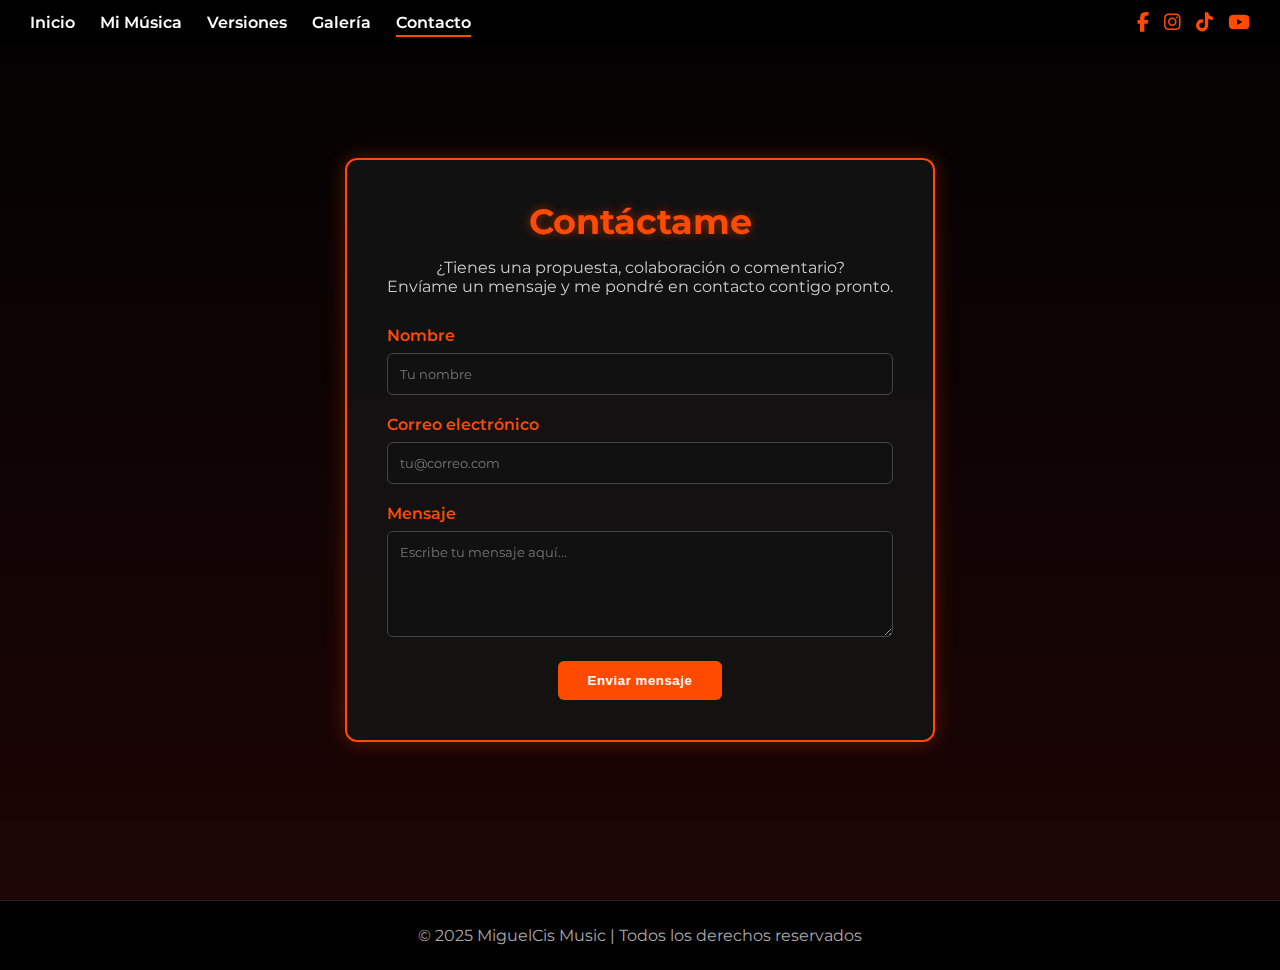
<file: contacto.html>
<!DOCTYPE html>
<html lang="es">
<head>
  <meta charset="UTF-8">
  <meta name="viewport" content="width=device-width, initial-scale=1.0">
  <title>MiguelCis Music | Contactame</title>

  <!-- Fuente moderna -->
  <link href="https://fonts.googleapis.com/css2?family=Montserrat:wght@400;600;700&display=swap" rel="stylesheet">

  <!-- Iconos Font Awesome -->
  <link rel="stylesheet" href="https://cdnjs.cloudflare.com/ajax/libs/font-awesome/6.5.0/css/all.min.css">

  <!-- Estilos -->
  <link rel="stylesheet" href="styles.css">
</head>
<body>

  <!-- ===== NAVBAR ===== -->
  <header class="navbar">
    

    <input type="checkbox" id="menu-toggle">
    <label for="menu-toggle" class="menu-icon"><i class="fa fa-bars"></i></label>

    <nav class="menu">
      <a href="index.html">Inicio</a>
      <a href="mimusica.html">Mi Música</a>
      <a href="misversiones.html">Versiones</a>
      <a href="#">Galería</a>
      <a href="contacto.html" class="active">Contacto</a>
    </nav>

    <div class="social-icons">
      <a href="https://www.facebook.com/Sagrat10"><i class="fa-brands fa-facebook-f"></i></a>
      <a href="https://www.instagram.com/musicmiguelcis"><i class="fa-brands fa-instagram"></i></a>
      <a href="https://www.tiktok.com/@miguelcismusic"><i class="fa-brands fa-tiktok"></i></a>
      <a href="https://www.youtube.com/@MiguelCisMusic"><i class="fa-brands fa-youtube"></i></a>
    </div>
  </header>

  <!-- ===== CONTACTO ===== -->
  <section class="contact-section">
    <div class="overlay"></div>

    <div class="contact-content">
      <h1>Contáctame</h1>
      <p>¿Tienes una propuesta, colaboración o comentario?<br>
      Envíame un mensaje y me pondré en contacto contigo pronto.</p>

      <form action="https://formspree.io/f/xqapkdlz" method="POST" class="contact-form">
        <div class="form-group">
          <label for="nombre">Nombre</label>
          <input type="text" id="nombre" name="nombre" placeholder="Tu nombre" required>
        </div>

        <div class="form-group">
          <label for="email">Correo electrónico</label>
          <input type="email" id="email" name="email" placeholder="tu@correo.com" required>
        </div>

        <div class="form-group">
          <label for="mensaje">Mensaje</label>
          <textarea id="mensaje" name="mensaje" rows="5" placeholder="Escribe tu mensaje aquí..." required></textarea>
        </div>

        <button type="submit" class="btn">Enviar mensaje</button>
      </form>
    </div>
  </section>

  <!-- ===== FOOTER ===== -->
  <footer class="footer">
    <p>© 2025 MiguelCis Music | Todos los derechos reservados</p>
  </footer>

</body>
</html>
</file>
<file: styles.css>
/* =========================================================
   ESTILOS GLOBALES — ROCK STYLE DARK THEME
   ========================================================= */
   * {
    margin: 0;
    padding: 0;
    box-sizing: border-box;
  }
  
  body {
    font-family: 'Montserrat', sans-serif;
    background: #0d0d0d;
    color: #fff;
    overflow-x: hidden;
  }
  
  /* ===== LINKS Y BOTONES ===== */
  a {
    color: inherit;
    text-decoration: none;
    transition: all 0.3s ease;
  }
  
  .btn {
    display: inline-block;
    padding: 10px 20px;
    background: #ff4a00;
    color: #fff;
    border-radius: 6px;
    font-weight: 600;
    letter-spacing: 0.5px;
    transition: background 0.3s ease;
  }
  
  .btn:hover {
    background: #ff2b00;
  }
  
  /* ===== EFECTO GENERAL DIFUMINADO ===== */
  .overlay {
    position: absolute;
    inset: 0;
    background: linear-gradient(180deg, rgba(0,0,0,0.8), rgba(40,0,0,0.6));
    backdrop-filter: blur(4px);
    z-index: 0;
  }
  
  /* =========================================================
     NAVBAR
     ========================================================= */
  .navbar {
    position: fixed;
    top: 0;
    width: 100%;
    background: rgba(0, 0, 0, 0.85);
    backdrop-filter: blur(5px);
    display: flex;
    align-items: center;
    justify-content: space-between;
    padding: 10px 30px;
    z-index: 1000;
  }
  
  .logo img {
    width: 80px;
    height: 60px;
    object-fit: cover;
    border-radius: 6px;
  }
  
  /* Menú */
  .menu {
    display: flex;
    gap: 25px;
  }
  
  .menu a {
    color: #fff;
    font-weight: 600;
    position: relative;
  }
  
  .menu a::after {
    content: "";
    position: absolute;
    bottom: -5px;
    left: 0;
    width: 0;
    height: 2px;
    background: #ff4a00;
    transition: 0.3s;
  }
  
  .menu a:hover::after,
  .menu a.active::after {
    width: 100%;
  }
  
  /* Iconos sociales */
  .social-icons {
    display: flex;
    gap: 15px;
  }
  
  .social-icons a {
    font-size: 1.2rem;
    color: #ff4a00;
  }
  
  .social-icons a:hover {
    color: #fff;
  }
  
  /* ===== Menú responsivo ===== */
  #menu-toggle {
    display: none;
  }
  
  .menu-icon {
    display: none;
    font-size: 1.8rem;
    color: #fff;
    cursor: pointer;
  }
  
  /* =========================================================
     CORRECCIÓN DEL MENÚ RESPONSIVO: (SE QUITÓ LA LÍNEA NARANJA DEBAJO DEL ICONO)
     ========================================================= */
  @media (max-width: 768px) {
  
    .menu {
      display: none;
      flex-direction: column;
      position: absolute;
  
      /* mantiene que aparezca debajo del ícono y alineado */
      top: 60px;
      left: 0;
      width: 100%;
  
      background: rgba(0,0,0,0.95);
      padding: 20px;
      text-align: left; /* mejor alineado con el botón */
      /* ← border-top removido intencionadamente para eliminar la línea naranja */
      z-index: 1001;
    }
  
    /* despliegue con el checkbox */
    #menu-toggle:checked + .menu-icon + .menu {
      display: flex;
    }
  
    .menu-icon {
      display: block;
    }
  }
  
  /* =========================================================
     HERO PRINCIPAL (PÁGINA DE INICIO)
     ========================================================= */
  .hero {
    position: relative;
    height: 100vh;
    background: url("images/banner.png") no-repeat center/cover;
    display: flex;
    justify-content: center;
    align-items: center;
    text-align: center;
    color: #fff;
  }
  
  .hero::after {
    content: "";
    position: absolute;
    inset: 0;
    background: rgba(0,0,0,0.7);
    backdrop-filter: blur(3px);
    z-index: 0;
  }
  
  .hero-content {
    position: relative;
    z-index: 1;
    max-width: 700px;
    animation: fadeIn 1.5s ease-in-out;
  }
  
  .hero-content h1 {
    font-size: 3rem;
    color: #ff4a00;
    text-shadow: 0 0 15px rgba(255,74,0,0.6);
    margin-bottom: 20px;
  }
  
  .hero-content p {
    font-size: 1.2rem;
    color: #ddd;
    margin-bottom: 30px;
  }
  
  /* =========================================================
     SECCIONES: SOBRE MÍ / CONÉCTATE / MÚSICA / ETC.
     ========================================================= */
  section {
    position: relative;
    padding: 100px 20px;
    text-align: center;
    overflow: hidden;
  }
  
  /* Aseguramos que si se usa .overlay dentro de section el contenido esté por encima */
  section > .overlay {
    z-index: 0;
  }
  
  section h2 {
    position: relative;
    font-size: 2rem;
    color: #ff4a00;
    margin-bottom: 20px;
    z-index: 1;
  }
  
  section p {
    position: relative;
    z-index: 1;
    max-width: 800px;
    margin: 0 auto;
    color: #ccc;
  }
  
  /* ===== Sobre mí ===== */
  .about {
    background: url('https://cdn.pixabay.com/photo/2016/11/29/04/15/concert-1867228_1280.jpg') no-repeat center/cover;
    color: #fff;
  }
  
  /* ===== Conéctate ===== */
  .social-showcase {
    background: url('https://cdn.pixabay.com/photo/2016/03/26/13/09/concert-1275779_1280.jpg') no-repeat center/cover;
    color: #fff;
  }
  
  .social-grid {
    position: relative;
    z-index: 1;
    display: flex;
    flex-wrap: wrap;
    justify-content: center;
    gap: 25px;
    margin-top: 30px;
  }
  
  .social-grid a {
    background: rgba(20,20,20,0.8);
    border: 2px solid #ff4a00;
    border-radius: 8px;
    padding: 15px 25px;
    color: #ff4a00;
    font-weight: 600;
    transition: all 0.3s ease;
  }
  
  .social-grid a:hover {
    background: #ff4a00;
    color: #fff;
  }
  
  /* =========================================================
     SECCIÓN MI MÚSICA (PÁGINA SEPARADA)
     ========================================================= */
  .music-header {
    position: relative;
    background: url('https://cdn.pixabay.com/photo/2017/05/09/21/31/concert-2295679_1280.jpg') no-repeat center/cover;
    height: 60vh;
    display: flex;
    align-items: center;
    justify-content: center;
    text-align: center;
    color: #fff;
  }
  
  .music-header .overlay {
    background: linear-gradient(180deg, rgba(0,0,0,0.85), rgba(40,0,0,0.7));
    z-index: 0;
  }
  
  .music-header-content {
    position: relative;
    z-index: 1;
    max-width: 700px;
    animation: fadeIn 1.5s ease-in-out;
  }
  
  .music-header-content h1 {
    font-size: 2.8rem;
    color: #ff4a00;
    text-shadow: 0 0 10px rgba(255,74,0,0.7);
    margin-bottom: 15px;
  }
  
  .music-gallery {
    position: relative;
    background: url('https://cdn.pixabay.com/photo/2016/11/29/04/15/concert-1867228_1280.jpg') no-repeat center/cover;
    color: #fff;
    padding: 80px 20px;
  }
  
  .music-gallery h2 {
    font-size: 2rem;
    color: #ff4a00;
    margin-bottom: 40px;
  }
  
  .video-list {
    position: relative;
    z-index: 1;
    display: flex;
    flex-wrap: wrap;
    justify-content: center;
    gap: 40px;
  }
  
  .track {
    background: rgba(20,20,20,0.8);
    border-radius: 12px;
    box-shadow: 0 0 10px rgba(255,74,0,0.2);
    width: 320px;
    overflow: hidden;
    transition: transform 0.3s ease, box-shadow 0.3s ease;
  }
  
  .track:hover {
    transform: scale(1.05);
    box-shadow: 0 0 20px rgba(255,74,0,0.5);
  }
  
  .track img {
    width: 100%;
    height: 180px;
    object-fit: cover;
    display: block;
  }
  
  .track-info {
    padding: 20px;
    text-align: left;
  }
  
  .track-info h3 {
    color: #ff4a00;
    margin-bottom: 10px;
  }
  
  .track-info p {
    color: #ccc;
    font-size: 0.95rem;
    margin-bottom: 15px;
  }
  
  /* =========================================================
     FOOTER
     ========================================================= */
  .footer {
    background: #000;
    padding: 25px;
    text-align: center;
    color: #aaa;
    border-top: 1px solid #222;
  }
  
  /* =========================================================
     ANIMACIONES
     ========================================================= */
  @keyframes fadeIn {
    from { opacity: 0; transform: translateY(15px); }
    to { opacity: 1; transform: translateY(0); }
  }
  
  /* ===== Responsivo general ===== */
  @media (max-width: 768px) {
    .hero-content h1,
    .music-header-content h1 {
      font-size: 2rem;
    }
  
    .video-list {
      flex-direction: column;
      align-items: center;
    }
  
    .track {
      width: 90%;
    }
  }
  
  /* =========================================================
     PÁGINA DE CONTACTO — ROCK STYLE DARK
     ========================================================= */
  .contact-section {
    position: relative;
    min-height: 100vh;
    background: url('https://cdn.pixabay.com/photo/2017/08/06/19/41/concert-2599985_1280.jpg') no-repeat center/cover;
    display: flex;
    align-items: center;
    justify-content: center;
    text-align: center;
    color: #fff;
    padding: 100px 20px;
    overflow: hidden;
  }
  
  /* Aseguramos que el overlay quede detrás del contenido */
  .contact-section > .overlay {
    z-index: 0;
  }
  
  .contact-content {
    position: relative;
    z-index: 1;
    max-width: 600px;
    background: rgba(20, 20, 20, 0.85);
    border: 2px solid #ff4a00;
    border-radius: 12px;
    padding: 40px;
    box-shadow: 0 0 20px rgba(255,74,0,0.3);
    animation: fadeIn 1.5s ease-in-out;
  }
  
  .contact-content h1 {
    color: #ff4a00;
    font-size: 2.2rem;
    margin-bottom: 15px;
    text-shadow: 0 0 10px rgba(255,74,0,0.5);
  }
  
  .contact-content p {
    color: #ccc;
    margin-bottom: 30px;
  }
  
  /* ===== FORMULARIO ===== */
  .contact-form {
    display: flex;
    flex-direction: column;
    gap: 20px;
  }
  
  .form-group {
    text-align: left;
  }
  
  .form-group label {
    display: block;
    margin-bottom: 8px;
    font-weight: 600;
    color: #ff4a00;
  }
  
  .form-group input,
  .form-group textarea {
    width: 100%;
    padding: 12px;
    border: 1px solid #444;
    border-radius: 6px;
    background: #111;
    color: #fff;
    font-family: 'Montserrat', sans-serif;
    transition: border-color 0.3s ease, box-shadow 0.2s ease;
  }
  
  .form-group input::placeholder,
  .form-group textarea::placeholder {
    color: #777;
  }
  
  .form-group input:focus,
  .form-group textarea:focus {
    border-color: #ff4a00;
    outline: none;
    box-shadow: 0 0 10px rgba(255,74,0,0.25);
  }
  
  .contact-form .btn {
    align-self: center;
    background: #ff4a00;
    border: none;
    padding: 12px 30px;
    cursor: pointer;
  }
  
  .contact-form .btn:hover {
    background: #ff2b00;
  }
  
  /* ===== Responsivo para contacto ===== */
  @media (max-width: 768px) {
    .contact-content {
      width: 95%;
      padding: 30px 20px;
    }
  
    .contact-content h1 {
      font-size: 1.8rem;
    }
  }
</file>
